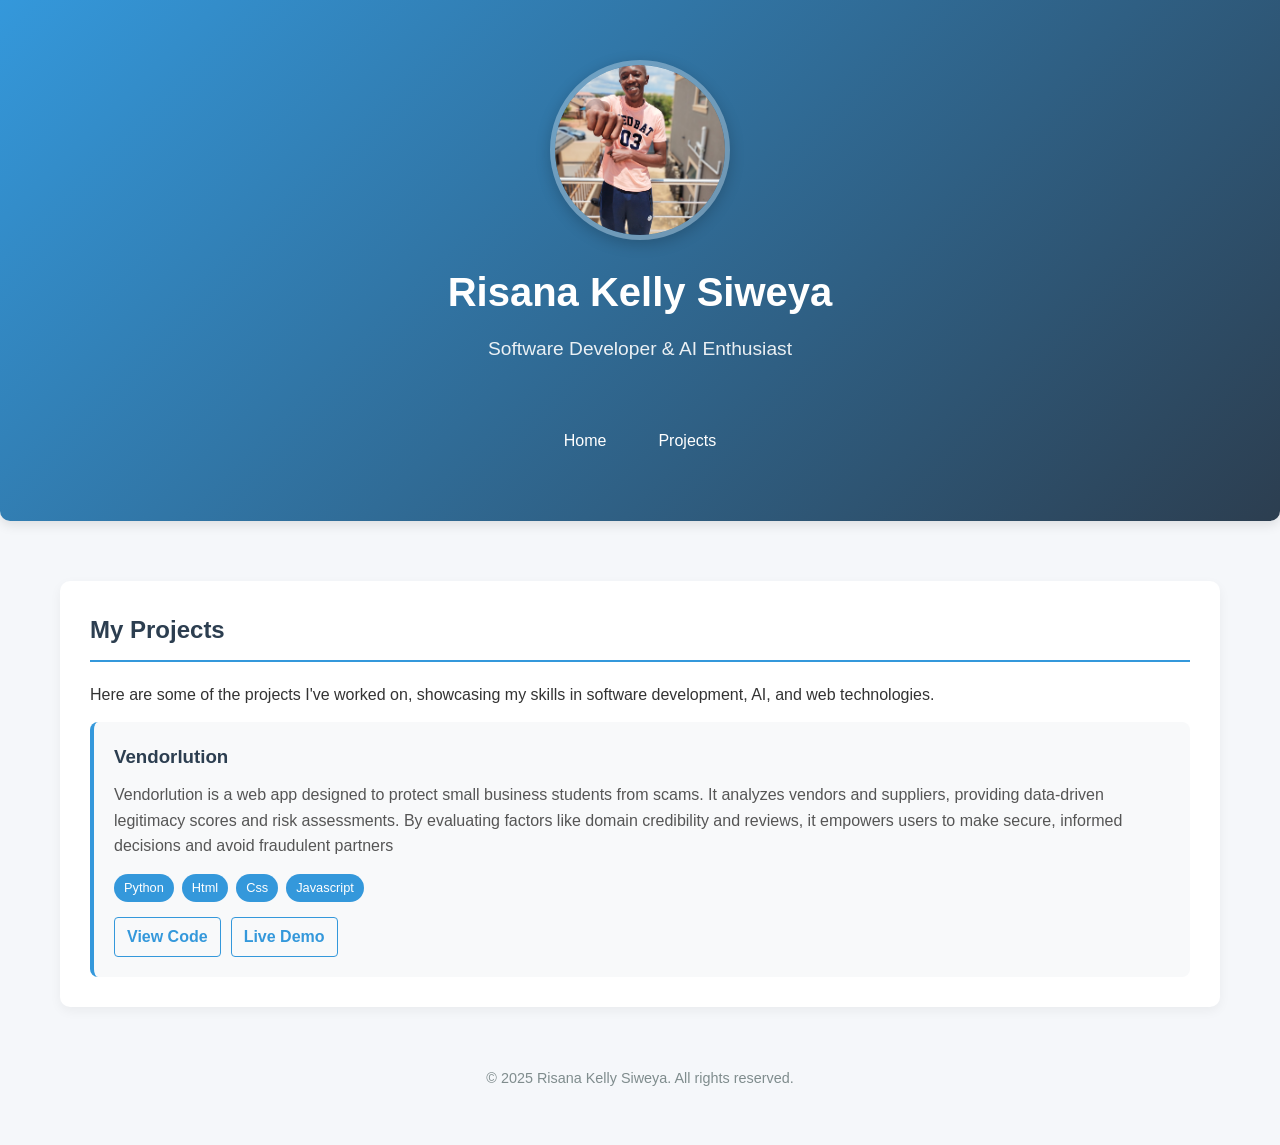
<file: projects.html>
<!DOCTYPE html>
<html lang="en">
<head>
    <meta charset="UTF-8">
    <meta name="viewport" content="width=device-width, initial-scale=1.0">
    <link rel="stylesheet" href="styles2.css">
    <title>My Projects - Risana Kelly Siweya</title>
    <link rel="icon" type="image/png" href="images/profile.jpg">
</head>
<body>
    <header>
        <div class="container">
            <div class="profile-header">
                <img src="images/profile.jpg" alt="Profile Picture" class="profile-image">
                <div class="profile-info">
                    <h1>Risana Kelly Siweya</h1>
                    <p>Software Developer & AI Enthusiast</p>
                </div>
                <div class="nav-links">
                    <a href="230381898.html">Home</a>
                    <a href="projects.html">Projects</a>
                </div>
            </div>
        </div>
    </header>
    
    <div class="container">
        <main>
            <section class="projects-section">
                <h2>My Projects</h2>
                <p>Here are some of the projects I've worked on, showcasing my skills in software development, AI, and web technologies.</p>
          
           
                  
                    <div class="project-card">
                        <h3>Vendorlution</h3>
                        <p>Vendorlution is a web app designed to protect small business students from scams. It analyzes vendors and suppliers, providing data-driven legitimacy scores and risk assessments. By evaluating factors like domain credibility and reviews, it empowers users to make secure, informed decisions and avoid fraudulent partners</p>
                        <div class="project-tech">
                            <span class="tech-tag">Python</span>
                            <span class="tech-tag">Html</span>
                            <span class="tech-tag">Css</span>
                            <span class="tech-tag">Javascript</span>
                        </div>
                        <div class="project-links">
                            <a href="https://github.com/RKSiweya77/Corporate-Chaos" target="_blank">View Code</a>
                            <a href="#" target="_blank">Live Demo</a>
                        </div>
                    </div>
                
            </section>
        </main>
        
        <footer>
            <p>&copy; 2025 Risana Kelly Siweya. All rights reserved.</p>
        </footer>
    </div>

    <script>
        // JavaScript for additional interactivity
        document.addEventListener('DOMContentLoaded', function() {
            // Add animation to project cards on load
            const projectCards = document.querySelectorAll('.project-card');
            projectCards.forEach((card, index) => {
                card.style.opacity = '0';
                card.style.transform = 'translateY(20px)';
                
                setTimeout(() => {
                    card.style.transition = 'opacity 0.5s, transform 0.5s';
                    card.style.opacity = '1';
                    card.style.transform = 'translateY(0)';
                }, 100 * index);
            });
            
            // Add subtle animation to section headers
            const headers = document.querySelectorAll('h2');
            headers.forEach(header => {
                header.style.opacity = '0';
                header.style.transform = 'translateY(-10px)';
                
                setTimeout(() => {
                    header.style.transition = 'opacity 0.5s, transform 0.5s';
                    header.style.opacity = '1';
                    header.style.transform = 'translateY(0)';
                }, 500);
            });
        });
    </script>
</body>
</html>
</file>
<file: styles2.css>
* {
    margin: 0;
    padding: 0;
    box-sizing: border-box;
    font-family: 'Segoe UI', Tahoma, Geneva, Verdana, sans-serif;
}

body {
    background-color: #f5f7fa;
    color: #333;
    line-height: 1.6;
}

.container {
    max-width: 1200px;
    margin: 0 auto;
    padding: 20px;
}

header {
    background: linear-gradient(135deg, #3498db, #2c3e50);
    color: white;
    padding: 40px 0;
    text-align: center;
    border-radius: 0 0 10px 10px;
    box-shadow: 0 4px 12px rgba(0,0,0,0.1);
}

.profile-header {
    display: flex;
    flex-direction: column;
    align-items: center;
    gap: 20px;
}

.profile-image {
    width: 180px;
    height: 180px;
    border-radius: 50%;
    border: 5px solid rgba(255,255,255,0.3);
    object-fit: cover;
    box-shadow: 0 4px 15px rgba(0,0,0,0.2);
}

.profile-info h1 {
    font-size: 2.5rem;
    margin-bottom: 10px;
}

.profile-info p {
    font-size: 1.2rem;
    opacity: 0.9;
}

.nav-links {
    display: flex;
    justify-content: center;
    gap: 20px;
    margin-top: 20px;
}

.nav-links a {
    color: white;
    text-decoration: none;
    padding: 8px 16px;
    border-radius: 4px;
    transition: background-color 0.3s;
}

.nav-links a:hover {
    background-color: rgba(255,255,255,0.2);
}

main {
    display: grid;
    grid-template-columns: 1fr;
    gap: 30px;
    margin-top: 40px;
}

section {
    background: white;
    padding: 30px;
    border-radius: 10px;
    box-shadow: 0 4px 12px rgba(0,0,0,0.05);
}

h2 {
    color: #2c3e50;
    margin-bottom: 20px;
    padding-bottom: 10px;
    border-bottom: 2px solid #3498db;
}

p {
    margin-bottom: 15px;
}

.projects-grid {
    display: grid;
    grid-template-columns: repeat(auto-fill, minmax(300px, 1fr));
    gap: 25px;
}

.project-card {
    background: #f8f9fa;
    padding: 20px;
    border-radius: 8px;
    transition: transform 0.3s, box-shadow 0.3s;
    border-left: 4px solid #3498db;
}

.project-card:hover {
    transform: translateY(-5px);
    box-shadow: 0 6px 15px rgba(0,0,0,0.1);
}

.project-card h3 {
    color: #2c3e50;
    margin-bottom: 10px;
}

.project-card p {
    margin-bottom: 15px;
    color: #555;
}

.project-tech {
    display: flex;
    flex-wrap: wrap;
    gap: 8px;
    margin-bottom: 15px;
}

.tech-tag {
    background: #3498db;
    color: white;
    padding: 4px 10px;
    border-radius: 20px;
    font-size: 0.8rem;
}

.project-links {
    display: flex;
    gap: 10px;
}

.project-links a {
    text-decoration: none;
    color: #3498db;
    font-weight: 600;
    padding: 6px 12px;
    border: 1px solid #3498db;
    border-radius: 4px;
    transition: background-color 0.3s, color 0.3s;
}

.project-links a:hover {
    background-color: #3498db;
    color: white;
}

footer {
    text-align: center;
    margin-top: 40px;
    padding: 20px;
    color: #7f8c8d;
    font-size: 0.9rem;
}
</file>
